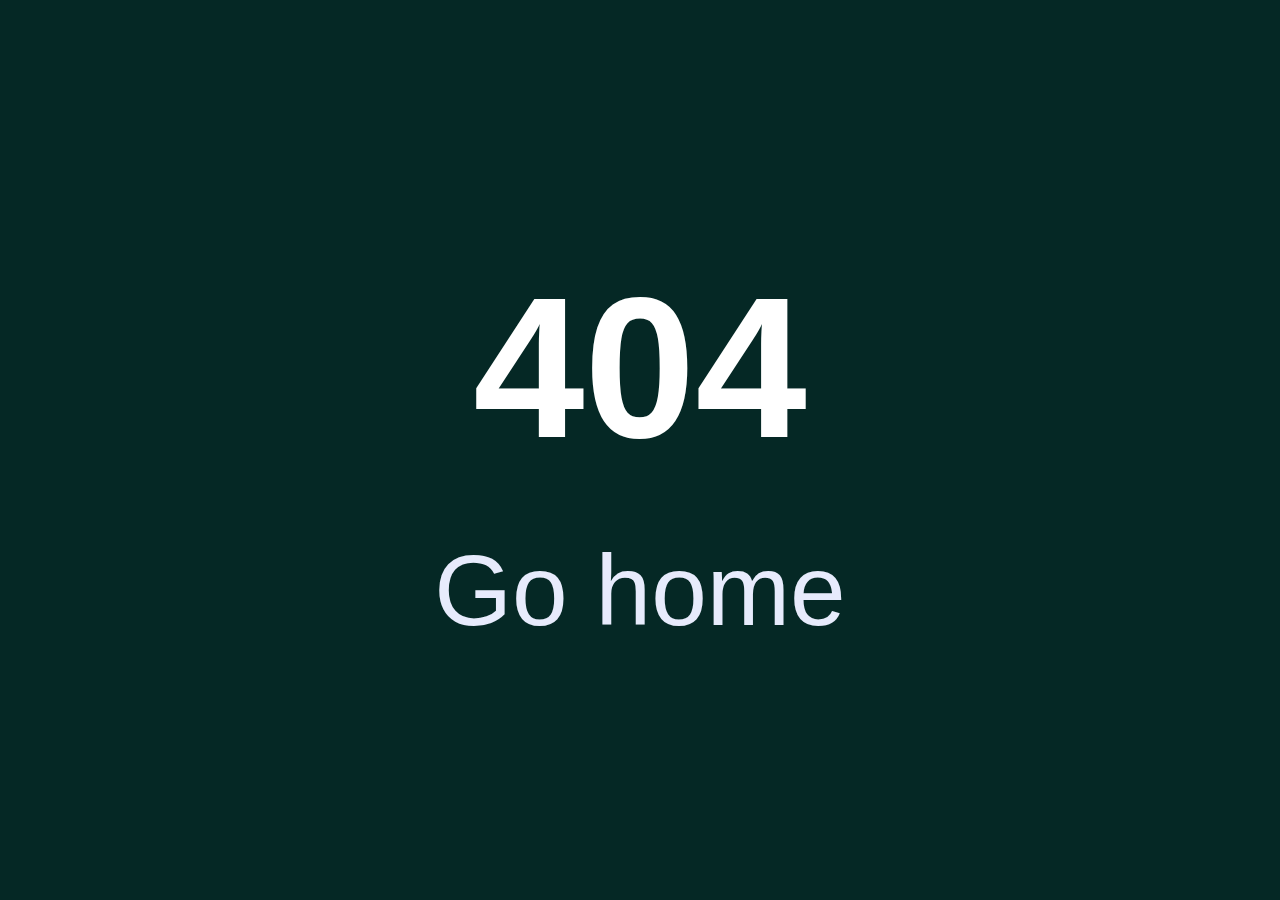
<file: 404/index.html>
<!DOCTYPE html>
<html lang="en">
<head>
    <meta charset="UTF-8">
    <meta name="viewport" content="width=device-width, initial-scale=1.0">
    <title>Error</title>
    <link rel="stylesheet" href="../css/style.css">
</head>
<body>
    <div class="error">
        <div>404</div>
        <a href="../index.html">Go home</a>
    </div>
</body>
</html>
</file>
<file: css/style.css>
* {
    margin: 0;
    padding: 0;
    -webkit-box-sizing: border-box;
            box-sizing: border-box;
}

body {
    font-family: 'Inter', sans-serif;
    font-style: normal;
}

header {
    display: -webkit-box;
    display: -ms-flexbox;
    display: flex;
    -ms-flex-pack: distribute;
        justify-content: space-around;
    -webkit-box-align: center;
        -ms-flex-align: center;
            align-items: center; 
    height: 80px;
}

.logo {
    margin-right: 52px;
}

nav ul, nav {
    list-style: none;
    display: -webkit-box;
    display: -ms-flexbox;
    display: flex;
    -webkit-box-align: center;
        -ms-flex-align: center;
            align-items: center;
}

.li-a-item {
    text-decoration: none;
    margin-right: 31px;
    color: #1E1E1E;
    font-weight: 400;
    font-size: 16px;
    line-height: 26px;
    letter-spacing: -0.29px;
}

.button-nav {
    text-align: center;
    text-decoration: none;
    padding: 5px 20px;
    width: 172px;
    height: 32px;
    background: #2E4FD7;
    border-radius: 1px;
    font-weight: 400;
    font-size: 14px;
    line-height: 22px;
    letter-spacing: -0.25px;
    color: #FFFFFF;
}

.main {
   display: -webkit-box;
   display: -ms-flexbox;
   display: flex; 
   -webkit-box-pack: space-evenly; 
       -ms-flex-pack: space-evenly; 
           justify-content: space-evenly;
   -webkit-box-align: center;
       -ms-flex-align: center;
           align-items: center;
   padding: 145px 120px;
}

.main-left {
    display: -webkit-box;
    display: -ms-flexbox;
    display: flex; 
    -webkit-box-orient: vertical; 
    -webkit-box-direction: normal; 
        -ms-flex-direction: column; 
            flex-direction: column;
    gap: 35px;
    width: 635px;
    height: 549px;
}

.title-main {
    width: 635px;
    font-weight: 700;
    font-size: 64px;
    line-height: 72px;
    letter-spacing: -1.16px;
    text-transform: capitalize;
    color: #191919;
    margin: 0;
}

.text-main, .text-main-block {
    width: 550px;
    font-weight: 400;
    font-size: 20px;
    line-height: 30px;
    letter-spacing: -0.36px;
    color: #1E1E1E;
}

.text-main-block {
    width: 330px;
}

.block-main {
    display: -webkit-box;
    display: -ms-flexbox;
    display: flex;
    gap: 20px;
}

.block-main a {
    display: -webkit-box;
    display: -ms-flexbox;
    display: flex;
    -webkit-box-pack: center;
        -ms-flex-pack: center;
            justify-content: center;
    -webkit-box-align: center;
        -ms-flex-align: center;
            align-items: center;
    padding: 15px 25px;
    width: 198px;
    height: 56px;
    color: #FFFFFF;
    text-decoration: none;
    background: #2E4FD7;
    border-radius: 1px;
    font-weight: 500;
    font-size: 16px;
    line-height: 26px;
    letter-spacing: -0.29px;
}

.main-left img {
    width: 404px;
}

.features {
    display: -webkit-box;
    display: -ms-flexbox;
    display: flex;
    -webkit-box-pack: space-evenly;
        -ms-flex-pack: space-evenly;
            justify-content: space-evenly;
    -webkit-box-align: center;
        -ms-flex-align: center;
            align-items: center;
}

.benefits {
    display: -webkit-box;
    display: -ms-flexbox;
    display: flex;
    -webkit-box-orient: vertical;
    -webkit-box-direction: normal;
        -ms-flex-direction: column;
            flex-direction: column;
    gap: 50px;
}

.block-benefit {
    display: -webkit-box;
    display: -ms-flexbox;
    display: flex;
    gap: 24px;
}

.bn-title {
    font-weight: 700;
    font-size: 20px;
    line-height: 30px;
    letter-spacing: -0.36px;
    color: #191919;
}

.bn-text {
    width: 428px;
    font-weight: 400;
    font-size: 16px;
    line-height: 26px;
    letter-spacing: -0.29px;
    color: #1E1E1E;
}

.about-benefits {
    display: -webkit-box;
    display: -ms-flexbox;
    display: flex;
    -webkit-box-orient: vertical;
    -webkit-box-direction: normal;
        -ms-flex-direction: column;
            flex-direction: column;
    -webkit-box-pack: center;
        -ms-flex-pack: center;
            justify-content: center;
    gap: 20px;
    height: 650px;
}

.about-benefits h2{
    width: 540px;
    height: 186px;
    font-weight: 700;
    font-size: 52px;
    line-height: 62px;
    letter-spacing: -0.94px;
    color: #191919;
}

.about-benefits p{
    width: 445px;
    font-weight: 400;
    font-size: 20px;
    line-height: 30px;
    letter-spacing: -0.36px;
    color: #1E1E1E;
}

.about-benefits a{
    display: -webkit-box;
    display: -ms-flexbox;
    display: flex;
    -webkit-box-pack: center;
        -ms-flex-pack: center;
            justify-content: center;
    -webkit-box-align: center;
        -ms-flex-align: center;
            align-items: center;
    text-decoration: none;
    padding: 15px 25px;
    gap: 10px;
    width: 213px;
    height: 56px;
    background: #2E4FD7;
    border-radius: 1px;
    font-weight: 500;
    font-size: 16px;
    line-height: 26px;
    letter-spacing: -0.29px;
    color: #FFFFFF;
}

.out-block-bns {
    display: -webkit-box;
    display: -ms-flexbox;
    display: flex;
    -webkit-box-orient: vertical;
    -webkit-box-direction: normal;
        -ms-flex-direction: column;
            flex-direction: column;
    -webkit-box-align: center;
        -ms-flex-align: center;
            align-items: center;
    gap: 48px;
}

.block-bns {
    display: -webkit-box;
    display: -ms-flexbox;
    display: flex;
    gap: 40px;
}

.block-benefit img {
    width: 100%;
    height: 100%;
}

.title-benef {
    width: 668px;
    font-weight: 700;
    font-size: 52px;
    line-height: 62px;
    letter-spacing: -0.94px;
    color: #18191F;
    margin-bottom: 38px;
}

.benefits-two {
    display: -webkit-box;
    display: -ms-flexbox;
    display: flex;
    -webkit-box-orient: vertical;
    -webkit-box-direction: normal;
        -ms-flex-direction: column;
            flex-direction: column;
    -webkit-box-align: center;
        -ms-flex-align: center;
            align-items: center;
    -webkit-box-pack: center;
        -ms-flex-pack: center;
            justify-content: center;
    height: 600px;
}

.two {
    gap: 40px;
}

.case-client {
    display: -webkit-box;
    display: -ms-flexbox;
    display: flex;
    -webkit-box-pack: center;
        -ms-flex-pack: center;
            justify-content: center;
    -webkit-box-align: center;
        -ms-flex-align: center;
            align-items: center;
    height: 930px;
}

.case-block {
    display: -webkit-box;
    display: -ms-flexbox;
    display: flex;
    -webkit-box-align: center;
        -ms-flex-align: center;
            align-items: center;
    -webkit-box-pack: end;
        -ms-flex-pack: end;
            justify-content: end;
    width: 1110px;
    height: 700px;
    background: #E7EBFC;
    border-radius: 3px;
}

.case-title {
    font-weight: 700;
    font-size: 42px;
    line-height: 52px;
    letter-spacing: -0.76px;
    color: #191919;
}

.case-text {
    font-weight: 400;
    font-size: 42px;
    line-height: 52px;
    letter-spacing: -0.76px;
    color: #1E1E1E;
}

.btn-case a {
    width: 233px;
    height: 26px;
    border-radius: 1px;
    font-weight: 500;
    font-size: 16px;
    line-height: 26px;
    letter-spacing: -0.29px;
    color: #2E4FD7;
    text-decoration: none;
}

.three-dots span{
    margin-right: 4px;
    display: inline-block;
    width: 6px;
    height: 6px;
    background: #B4B4B4;
    border-radius: 50%;
}   

.three-dots span:first-child{
    background: #2E4FD7; 
}  

.case-left {
    display: -webkit-box;
    display: -ms-flexbox;
    display: flex;
    -webkit-box-orient: vertical;
    -webkit-box-direction: normal;
        -ms-flex-direction: column;
            flex-direction: column;
    gap: 32px;
    width: 550px;
    margin-right: 58px;
}

.case-left img {
    width: 104px;
    margin-bottom: -32px;
}

.process {
    display: -webkit-box;
    display: -ms-flexbox;
    display: flex;
    -webkit-box-pack: center;
        -ms-flex-pack: center;
            justify-content: center;
    -webkit-box-align: center;
        -ms-flex-align: center;
            align-items: center;
    -webkit-box-orient: vertical;
    -webkit-box-direction: normal;
        -ms-flex-direction: column;
            flex-direction: column;
    gap: 59px;
    height: 390px;
}

.process-title { 
    font-weight: 700;
    font-size: 42px;
    line-height: 52px;
    letter-spacing: -0.76px;
    color: #18191F;
    margin-bottom: 52px;
}

.proc-title {
    width: 255px;
    font-weight: 700;
    font-size: 24px;
    line-height: 34px;
    letter-spacing: -0.43px;
    color: #18191F;
    margin-bottom: 4px;
}

.proc-load {
    display: -webkit-box;
    display: -ms-flexbox;
    display: flex;
    -webkit-box-align: start;
        -ms-flex-align: start;
            align-items: flex-start;
    padding: 0px;
    gap: 24px;
    width: 231px;
    height: 24px;
    margin-bottom: 16px;
}

.load-line {
    width: 183px;
    height: 0px;
    opacity: 0.4;
    border: 2px dashed #2E4FD7;
    -ms-flex-item-align: center;
        -ms-grid-row-align: center;
        align-self: center;
}

.load-circ {
    width: 24px;
    height: 24px;
    background: #2E4FD7;  
    border-radius: 50%;  
}

.proc-text {
    width: 255px;
    font-weight: 400;
    font-size: 16px;
    line-height: 26px;
    letter-spacing: -0.29px;
    color: #18191F;
}

.process-block {
    display: -webkit-box;
    display: -ms-flexbox;
    display: flex;
    gap: 30px;
}

.cta {
    display: -webkit-box;
    display: -ms-flexbox;
    display: flex;
    -webkit-box-orient: vertical;
    -webkit-box-direction: normal;
        -ms-flex-direction: column;
            flex-direction: column;
    -webkit-box-pack: center;
        -ms-flex-pack: center;
            justify-content: center;
    -webkit-box-align: center;
        -ms-flex-align: center;
            align-items: center;
    gap: 50px;
    height: 660px;
    background: #E7EBFC;
}

.cta-title {
    width: 920px;
    font-weight: 700;
    font-size: 52px;
    line-height: 62px;
    text-align: center;
    letter-spacing: -0.94px;
    color: #191919;
    margin-bottom: -26px;
}

.cta-text {
    width: 826px;
    font-weight: 400;
    font-size: 18px;
    line-height: 28px;
    text-align: center;
    letter-spacing: -0.32px;
    color: #1E1E1E;
}

.button-cta {
    display: -webkit-box;
    display: -ms-flexbox;
    display: flex;
    -webkit-box-pack: center;
        -ms-flex-pack: center;
            justify-content: center;
    -webkit-box-align: center;
        -ms-flex-align: center;
            align-items: center;
    text-decoration: none;
    gap: 10px;
    width: 198px;
    height: 56px;
    background: #2E4FD7;
    border-radius: 1px;
    font-weight: 500;
    font-size: 16px;
    line-height: 26px;
    letter-spacing: -0.29px;
    color: #FFFFFF;
}

.divider {
    width: 1110px;
    height: 2px;
    background: #B4B4B4;
}

footer {
    display: -webkit-box;
    display: -ms-flexbox;
    display: flex;
    -webkit-box-align: center;
        -ms-flex-align: center;
            align-items: center;
    -webkit-box-pack: center;
        -ms-flex-pack: center;
            justify-content: center;
    height: 408px;
    background: #052825;
    color: #FFFFFF;
}

footer a{
    color: #FFFFFF;
    text-decoration: none;
}

.footer {
    width: 1169px;
}

.dv-ft {
    background: #FFFFFF;
    mix-blend-mode: normal;
    opacity: 0.08;
}

.footer-top {
    display: -webkit-box;
    display: -ms-flexbox;
    display: flex;
    -webkit-box-pack: justify;
        -ms-flex-pack: justify;
            justify-content: space-between;
    margin-bottom: 22px;
}

.ft-left, .ft-right {
    display: -webkit-box;
    display: -ms-flexbox;
    display: flex;
    -webkit-box-orient: vertical;
    -webkit-box-direction: normal;
        -ms-flex-direction: column;
            flex-direction: column;
    gap: 7px;
}

.ft-right {
    -webkit-box-align: end;
        -ms-flex-align: end;
            align-items: flex-end;
    gap: 32px;
}

.ft-left a{
    display: -webkit-box;
    display: -ms-flexbox;
    display: flex;
    -webkit-box-align: center;
        -ms-flex-align: center;
            align-items: center;
    gap: 10px;
    width: 116px;
    height: 46px;
    border-radius: 1px;
    font-weight: 500;
    font-size: 16px;
    line-height: 26px;
    letter-spacing: -0.29px;
}

.ft-left-title {
    font-weight: 500;
    font-size: 18px;
    line-height: 28px;
    display: -webkit-box;
    display: -ms-flexbox;
    display: flex;
    -webkit-box-align: center;
        -ms-flex-align: center;
            align-items: center;
    letter-spacing: -0.32px;
}

.ft-left-text {
    width: 423px;
    font-weight: 400;
    font-size: 16px;
    line-height: 26px;
    letter-spacing: -0.29px;
}

.ft-right-gap {
    display: -webkit-box;
    display: -ms-flexbox;
    display: flex;
    gap: 28px;
}

.footer img {
    margin-bottom: 33px;
}

.footer-bottom {
    display: -webkit-box;
    display: -ms-flexbox;
    display: flex;
    -webkit-box-pack: justify;
        -ms-flex-pack: justify;
            justify-content: space-between;
    margin-top: 30px;
}

.footer-bottom-text {
    width: 387px;
    font-weight: 400;
    font-size: 14px;
    line-height: 22px;
    letter-spacing: -0.25px;
}

.polic {
    text-align: right;
}

#scrollToTopBtn {
    position: fixed;
    bottom: 20px;
    right: 20px;
    display: none;
    background-color: #2E4FD7;
    color: #FFFFFF;
    border: none;
    padding: 10px;
    cursor: pointer;
    -webkit-transform: rotate(-90deg);
        -ms-transform: rotate(-90deg);
            transform: rotate(-90deg);
}

.modal {
    display: none;
    position: fixed;
    z-index: 1;
    left: 0;
    top: 0;
    width: 100%;
    height: 100%;
    background-color: rgba(0,0,0,0.5);
}

.modal-content {
    background-color: #E7EBFC;
    margin: 10% auto;
    padding: 20px;
    width: 35%;
}

.close {
    color: #aaa;
    float: right;
    font-size: 28px;
    font-weight: bold;
    cursor: pointer;
}

.close:hover {
    color: black;
}

#cybersecurityForm {
    display: -webkit-box;
    display: -ms-flexbox;
    display: flex;
    -webkit-box-orient: vertical;
    -webkit-box-direction: normal;
        -ms-flex-direction: column;
            flex-direction: column;
    gap: 7px;
    margin-top: 20px;
}

input {
    width: 300px;
    height: 25px;
}

.button-form {
    text-align: center;
    width: 200px;
    height: 32px;
    background: #2E4FD7;
    border: none;
    font-weight: 400;
    font-size: 14px;
    line-height: 22px;
    letter-spacing: -0.25px;
    color: #FFFFFF;
    margin-top: 20px;
}

.error {
    display: -webkit-box;
    display: -ms-flexbox;
    display: flex;
    -webkit-box-align: center;
        -ms-flex-align: center;
            align-items: center;
    -webkit-box-pack: center;
        -ms-flex-pack: center;
            justify-content: center;
    -webkit-box-orient: vertical;
    -webkit-box-direction: normal;
        -ms-flex-direction: column;
            flex-direction: column;
    width: 100%;
    height: 100vh;
    background-color: #052825;
    color: #FFFFFF;
    font-weight: 600;
    font-size: 200px;
    gap: 50px;
}

.error a{
    font-weight: 500;
    font-size: 100px;
    color: #E7EBFC;
    text-decoration: none;
}

.about-us {
    height: 100vh;
    display: -webkit-box;
    display: -ms-flexbox;
    display: flex;
    -webkit-box-orient: vertical;
    -webkit-box-direction: normal;
        -ms-flex-direction: column;
            flex-direction: column;
    -webkit-box-align: center;
        -ms-flex-align: center;
            align-items: center;
    -webkit-box-pack: center;
        -ms-flex-pack: center;
            justify-content: center;
    gap: 20px;
}

.text-we-do {
    width: 800px;
    font-weight: 400;
    font-size: 20px;
    line-height: 30px;
    letter-spacing: -0.36px;
    color: #1E1E1E;
    margin: 20px 0;
}

.what-we-do {
    display: -webkit-box;
    display: -ms-flexbox;
    display: flex;
    -webkit-box-orient: vertical;
    -webkit-box-direction: normal;
        -ms-flex-direction: column;
            flex-direction: column;
    -webkit-box-pack: center;
        -ms-flex-pack: center;
            justify-content: center;
    -webkit-box-align: center;
        -ms-flex-align: center;
            align-items: center;
    background-color: #E7EBFC;
    height: 100vh;
}

.block-what img {
    width: 300px;
    height: 170px;
}

.blocks-what {
    display: -webkit-box;
    display: -ms-flexbox;
    display: flex;
    gap: 30px;
    margin: 50px 0;
}

.block-what {
    display: -webkit-box;
    display: -ms-flexbox;
    display: flex;
    -webkit-box-orient: vertical;
    -webkit-box-direction: normal;
        -ms-flex-direction: column;
            flex-direction: column;
    gap: 20px;
    width: 300px;
    height: 500px;
    background-color: #FFFFFF;
}

.what-text {
    padding: 0 20px;
}

.what-text a {
    display: inline-block;
    color: #005b84;
    font-weight: 500;
    font-size: 20px;
    line-height: 30px;
    letter-spacing: -0.36px;
    margin-bottom: 20px;
}

.what-text p {
    display: inline-block;
    font-weight: 500;
    font-size: 15px;
    line-height: 30px;
    letter-spacing: -0.36px;
}

.work {
    display: -webkit-box;
    display: -ms-flexbox;
    display: flex;
    -webkit-box-orient: vertical;
    -webkit-box-direction: normal;
        -ms-flex-direction: column;
            flex-direction: column;
    -webkit-box-align: center;
        -ms-flex-align: center;
            align-items: center;
    -webkit-box-pack: center;
        -ms-flex-pack: center;
            justify-content: center;
    height: 100vh;
}

.work iframe {
    width: 800px;
    height: 500px;
}

.pricing {
    display: -webkit-box;
    display: -ms-flexbox;
    display: flex;
    -webkit-box-orient: vertical;
    -webkit-box-direction: normal;
        -ms-flex-direction: column;
            flex-direction: column;
    -webkit-box-align: center;
        -ms-flex-align: center;
            align-items: center;
    -webkit-box-pack: center;
        -ms-flex-pack: center;
            justify-content: center;
    height: 100vh;
}

.plan {
    display: -webkit-box;
    display: -ms-flexbox;
    display: flex;
    -webkit-box-orient: vertical;
    -webkit-box-direction: normal;
        -ms-flex-direction: column;
            flex-direction: column;
    -webkit-box-align: center;
        -ms-flex-align: center;
            align-items: center;
    -webkit-box-pack: center;
        -ms-flex-pack: center;
            justify-content: center;
    gap: 30px;
    border: 1px solid #c1ccff;
    background-color: #E7EBFC;
    padding: 30px;
    width: 300px;
    height: 400px;
}

.plan h3{
    font-weight: 700;
    font-size: 30px;
}

.pricing-block {
    display: -webkit-box;
    display: -ms-flexbox;
    display: flex;
    gap: 50px;
}

.price {
    font-weight: 600;
    font-size: 25px;
    color: #333;
}

ul {
    list-style: none;
    padding: 0;
}

ul li {
    margin-bottom: 20px;
}

.cta-button {
    display: inline-block;
    text-align: center;
    text-decoration: none;
    padding: 5px 20px;
    width: 172px;
    height: 32px;
    background: #2E4FD7;
    border-radius: 1px;
    font-weight: 400;
    font-size: 14px;
    line-height: 22px;
    letter-spacing: -0.25px;
    color: #FFFFFF;
}

.service-section, .service-section-two, .service-section-three {
    display: -webkit-box;
    display: -ms-flexbox;
    display: flex;
    -webkit-box-align: center;
        -ms-flex-align: center;
            align-items: center;
    -webkit-box-pack: center;
        -ms-flex-pack: center;
            justify-content: center;
    height: 800px;
    background-color: #E7EBFC;
    border: 2px solid #c1ccff;
}

.service-section-two {
    background-color: #FFFFFF;
    border: none;
}

.service-section-three {
    background-color: #c1ccff;
    border: 2px solid #E7EBFC;
}

.service {
    font-weight: 600;
    font-size: 25px;
    margin: 20px 0;
}

.service h4{
    margin: 7px 0;
}
</file>
